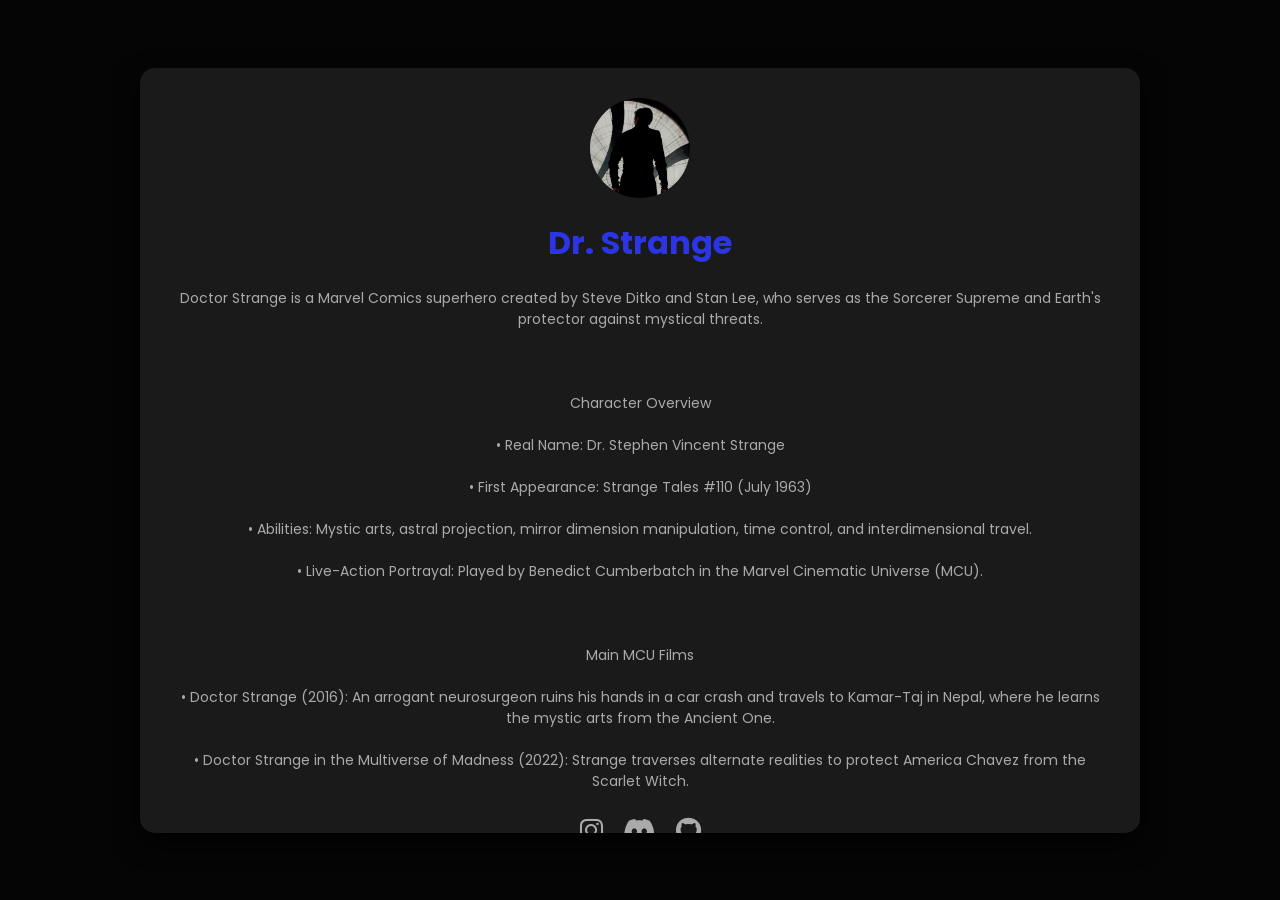
<file: index.html>
<!DOCTYPE html>
<html lang="en">
<head>
    <meta charset="UTF-8">
    <meta name="viewport" content="width=device-width, initial-scale=1.0">
    <title>Latihan Web Pertama</title>
    <link rel="preconnect" href="https://fonts.googleapis.com">
    <link rel="preconnect" href="https://fonts.gstatic.com" crossorigin>
    <link href="https://fonts.googleapis.com/css2?family=Poppins:wght@400;600&display=swap" rel="stylesheet">
    <link rel="stylesheet" href="https://cdnjs.cloudflare.com/ajax/libs/font-awesome/6.4.0/css/all.min.css">
    <link rel="stylesheet" href="style.css">
</head>
<body>
    <div class="card">
        <img src="foto.jpg" alt="Foto Profil" class="profile-pic">
        <h1>Dr. Strange</h1>
        <p>Doctor Strange is a Marvel Comics superhero created by Steve Ditko and Stan Lee, who serves as the Sorcerer Supreme and Earth's protector against mystical threats.<br><br>
<br><br>
Character Overview<br><br>
• Real Name: Dr. Stephen Vincent Strange<br><br>
• First Appearance: Strange Tales #110 (July 1963)<br><br>
• Abilities: Mystic arts, astral projection, mirror dimension manipulation, time control, and interdimensional travel.<br><br>
• Live-Action Portrayal: Played by Benedict Cumberbatch in the Marvel Cinematic Universe (MCU).<br><br>
<br><br>
Main MCU Films<br><br>
• Doctor Strange (2016): An arrogant neurosurgeon ruins his hands in a car crash and travels to Kamar-Taj in Nepal, where he learns the mystic arts from the Ancient One.<br><br>
• Doctor Strange in the Multiverse of Madness (2022): Strange traverses alternate realities to protect America Chavez from the Scarlet Witch.</p>
    <div class="social-icons">
    <a href="https://instagram.com" target="_blank"><i class="fa-brands fa-instagram"></i></a>
    <a href="https://discord.com" target="_blank"><i class="fa-brands fa-discord"></i></a>
    <a href="https://github.com" target="_blank"><i class="fa-brands fa-github"></i></a>
</div>
       <button onclick="document.body.style.backgroundColor = '#8b0000'"><i class="fas fa-handshake"></i> Say Hi.</button>
<a href="relik.html" style="color: #3498db; text-decoration: none; display: block; margin-bottom: 20px;">
    Lihat Koleksi Relik &rarr;
</a>
</body>
</html>
</file>
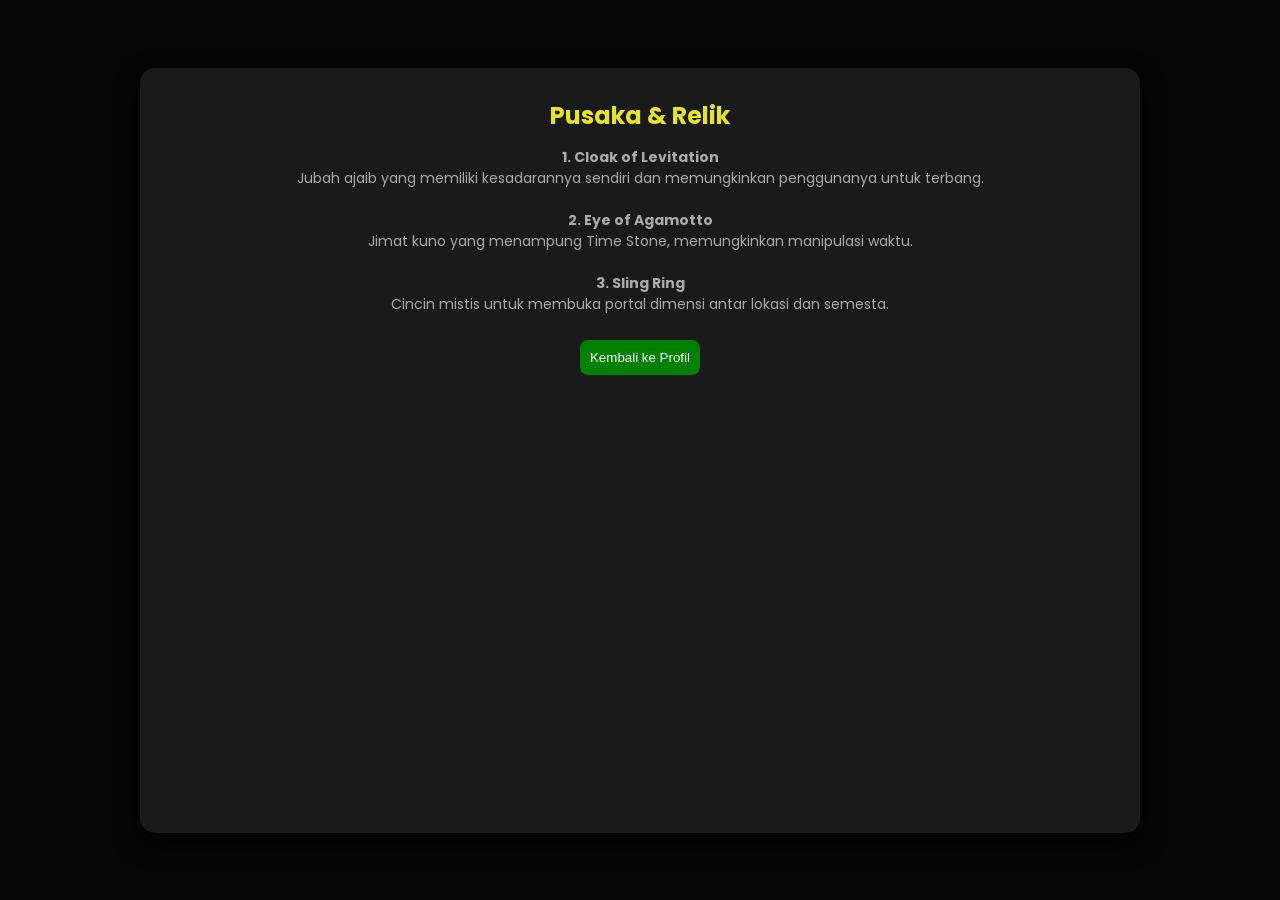
<file: relik.html>
<!DOCTYPE html>
<html lang="en">
<head>
    <meta charset="UTF-8">
    <meta name="viewport" content="width=device-width, initial-scale=1.0">
    <title>Relik Mistis - Dr. Strange</title>
    <link rel="preconnect" href="https://fonts.googleapis.com">
    <link rel="preconnect" href="https://fonts.gstatic.com" crossorigin>
    <link href="https://fonts.googleapis.com/css2?family=Poppins:wght@400;600&display=swap" rel="stylesheet">
    <link rel="stylesheet" href="style.css">
</head>
<body>
    <div class="card">
        <h2 style="color: #e4e42c;">Pusaka & Relik</h2>
        <div class="scroll-area">
            <p>
                <strong>1. Cloak of Levitation</strong><br>
                Jubah ajaib yang memiliki kesadarannya sendiri dan memungkinkan penggunanya untuk terbang.
                <br><br>
                <strong>2. Eye of Agamotto</strong><br>
                Jimat kuno yang menampung Time Stone, memungkinkan manipulasi waktu.
                <br><br>
                <strong>3. Sling Ring</strong><br>
                Cincin mistis untuk membuka portal dimensi antar lokasi dan semesta.
            </p>
        </div>
        <a href="index.html">
            <button>Kembali ke Profil</button>
        </a>
    </div>

</body>
</html>
</file>
<file: style.css>
* {
        box-sizing: border-box;
}
body {
    display: flex;
    flex-direction: column; 
    justify-content: center; 
    align-items: center; 
    height: 100vh; 
    margin: 0;
    background-color: #050505;
    font-family: 'Poppins', sans-serif;
}
.card
h1 {
    color: rgb(44, 53, 228);
}
.card {
    background-color: #1a1a1a;
    padding: 30px;
    border-radius: 15px;
    box-shadow: 0 10px 25px rgba(0, 0, 0, 0.8);
    text-align: center;
    width: 90%;
    max-width: 1000px;
    height: 85vh;
    overflow-y: auto;
}
.profile-pic {
    width: 100px;
    height: 100px;
    border-radius: 50%;
    margin: 0 auto 15px auto;
    object-fit: cover;
    display: block;
}
h2 {
    margin: 0 0 10px 0;
    color: #3498db;
}
p {
    font-size: 14px;
    color: #aaaaaa;
    margin-bottom: 20px;
    line-height: 1.5;

}
button {
    transition:all 0.3s ease;
    cursor: pointer;
    background-color: green;
    color: white;
    border: none;
    border-radius: 8px;
    padding: 10px;
    margin: 5px;
}
button:hover {
    background-color: #00ff00;
    transform: scale(1.05);
    box-shadow: 0 0 15px rgba(46, 204, 113, 0.4);
}
.social-icons {
    display: flex;
    justify-content: center;
    gap: 20px;
    margin-bottom: 25px;
}

.social-icons a {
    color: #aaaaaa;
    font-size: 26px;
    transition: all 0.3s ease;
}
.social-icons a:hover {
    color: #3498db;
    transform: scale(1.2);
}
@media (max-width: 600px) {
    h1 {
        font-size: 24px;
    }
    p {
        font-size: 13px;
    }
    .card {
        padding: 20px;
    }
}
</file>
